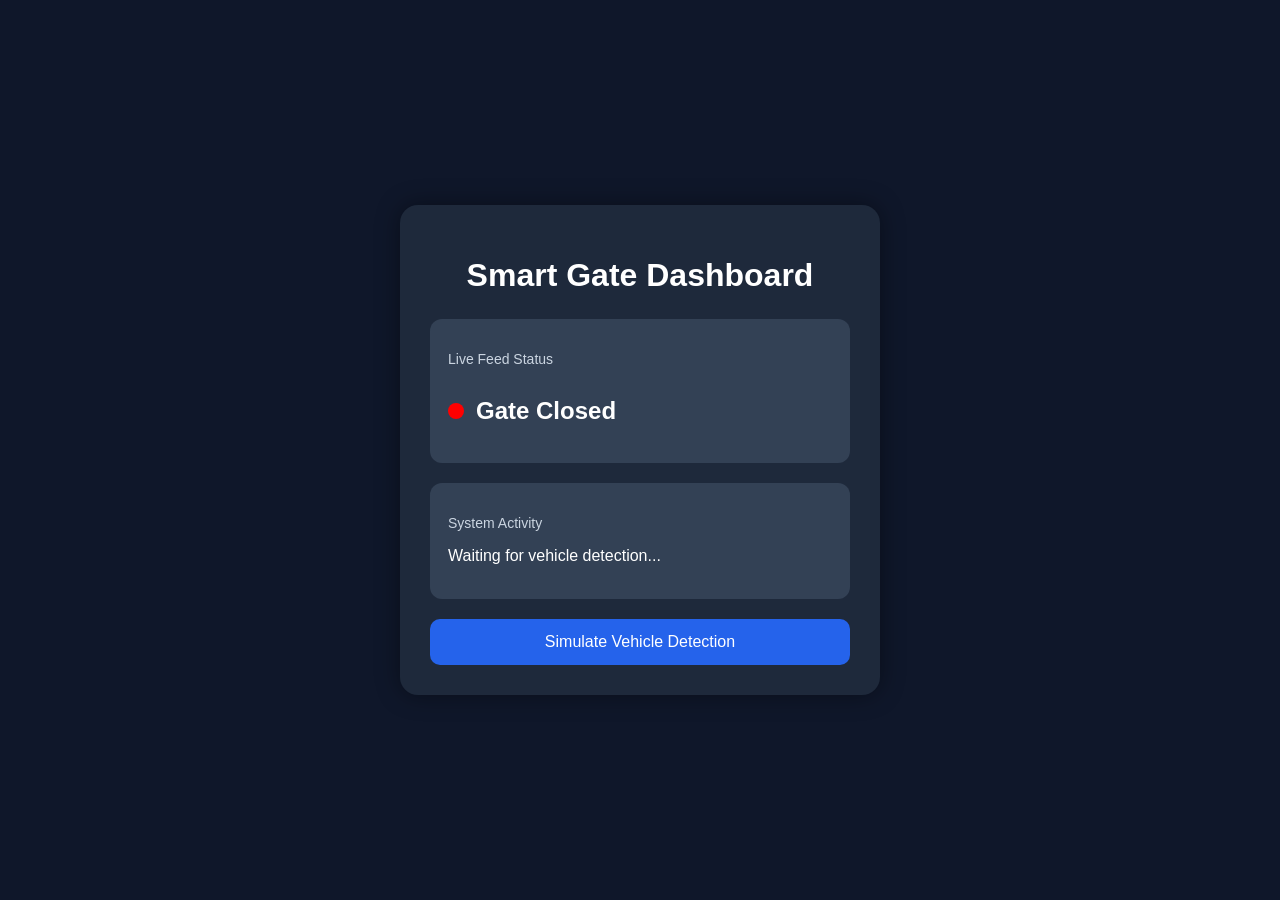
<file: part3-dashboard/index.html>
<!DOCTYPE html>
<html lang="en">
<head>
  <meta charset="UTF-8">
  <meta name="viewport" content="width=device-width, initial-scale=1.0">
  <title>Smart Gate Dashboard</title>

  <link rel="stylesheet" href="style.css">
</head>
<body>

  <div class="dashboard-container">

    <h1>Smart Gate Dashboard</h1>

    <div class="status-card">
      <p class="label">Live Feed Status</p>

      <div class="status-row">
        <div id="indicator" class="indicator closed"></div>

        <h2 id="statusText">Gate Closed</h2>
      </div>
    </div>

    <div class="activity-card">
      <p class="label">System Activity</p>

      <p id="activityText">
        Waiting for vehicle detection...
      </p>
    </div>

    <button onclick="simulateGate()">
      Simulate Vehicle Detection
    </button>

  </div>

  <script src="script.js"></script>
</body>
</html>
</file>
<file: part3-dashboard/style.css>
body {
  margin: 0;
  padding: 0;
  font-family: Arial, sans-serif;
  background-color: #0f172a;
  color: white;

  display: flex;
  justify-content: center;
  align-items: center;

  min-height: 100vh;
}

.dashboard-container {
  width: 420px;
  background-color: #1e293b;
  padding: 30px;
  border-radius: 18px;
  box-shadow: 0px 0px 25px rgba(0,0,0,0.4);
}

h1 {
  text-align: center;
  margin-bottom: 25px;
}

.status-card,
.activity-card {
  background-color: #334155;
  padding: 18px;
  border-radius: 12px;
  margin-bottom: 20px;
}

.label {
  color: #cbd5e1;
  font-size: 14px;
  margin-bottom: 10px;
}

.status-row {
  display: flex;
  align-items: center;
  gap: 12px;
}

.indicator {
  width: 16px;
  height: 16px;
  border-radius: 50%;
}

.closed {
  background-color: red;
}

.opening {
  background-color: orange;
}

.open {
  background-color: limegreen;
}

button {
  width: 100%;
  padding: 14px;
  border: none;
  border-radius: 10px;
  background-color: #2563eb;
  color: white;
  font-size: 16px;
  cursor: pointer;
  transition: 0.3s;
}

button:hover {
  background-color: #1d4ed8;
}
</file>
